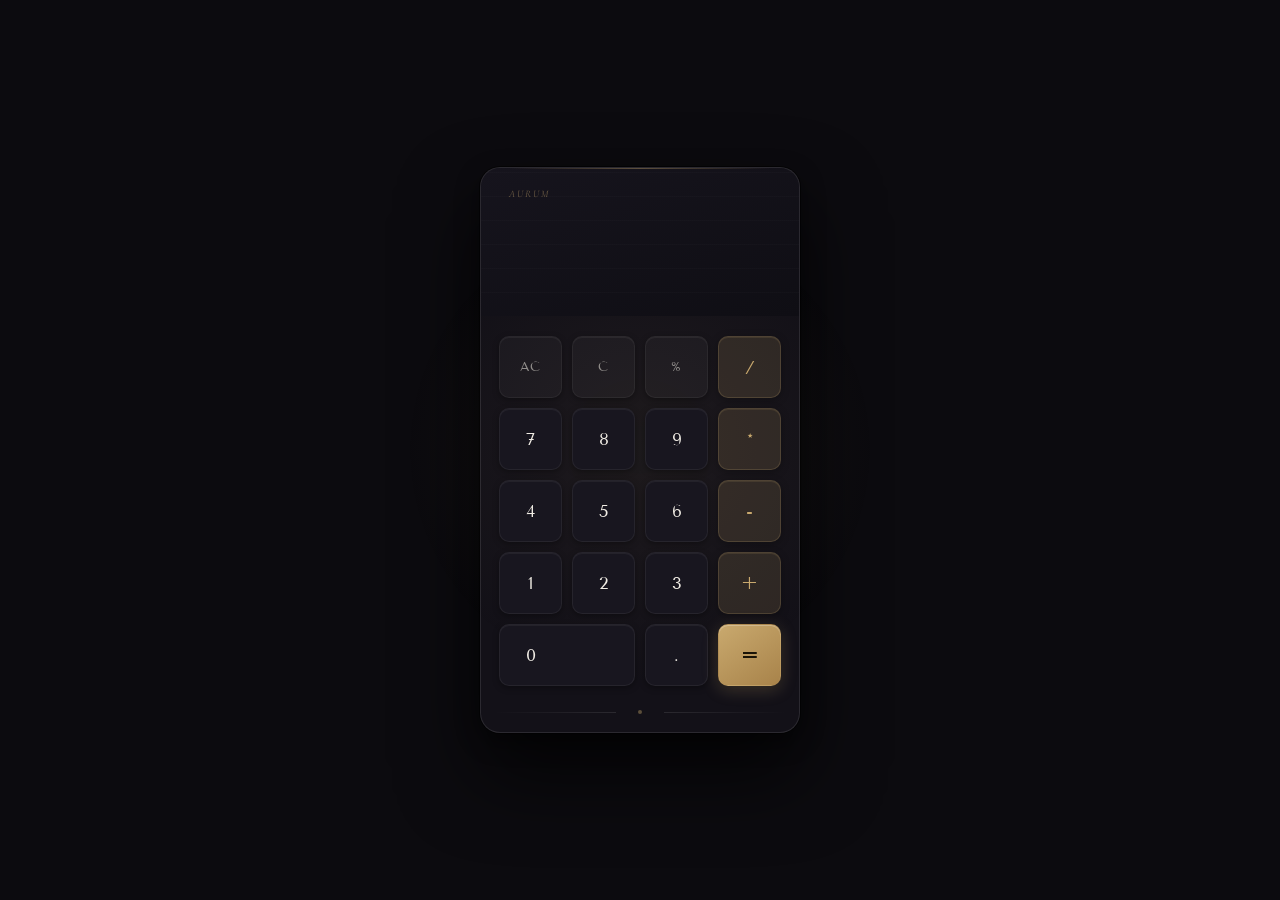
<file: Calculator_js/index.html>
<!DOCTYPE html>
<html lang="en">
<head>
  <meta charset="UTF-8" />
  <meta name="viewport" content="width=device-width, initial-scale=1.0"/>
  <title>Calculator</title>
  <link href="https://fonts.googleapis.com/css2?family=Cormorant+Garamond:ital,wght@0,300;0,400;1,300&family=Tenor+Sans&display=swap" rel="stylesheet"/>
    <link rel="stylesheet" href="style.css">
</head>
<body>

<div class="calc">

  <div class="display">
    <span class="display__label">Aurum</span>
    <div class="display__expr"></div>
    <div class="display__value"></div>
  </div>

  <div class="keypad">

    <!-- Row 1 -->
    <div class="key key--mod">AC</div>
    <div class="key key--mod">C</div>
    <div class="key key--mod">%</div>
    <div class="key key--op">/</div>

    <!-- Row 2 -->
    <div class="key">7</div>
    <div class="key">8</div>
    <div class="key">9</div>
    <div class="key key--op">*</div>

    <!-- Row 3 -->
    <div class="key">4</div>
    <div class="key">5</div>
    <div class="key">6</div>
    <div class="key key--op">-</div>

    <!-- Row 4 -->
    <div class="key">1</div>
    <div class="key">2</div>
    <div class="key">3</div>
    <div class="key key--op">+</div>

    <!-- Row 5 -->
    <div class="key key--zero">0</div>
    <div class="key">.</div>
    <div class="key key--eq">=</div>

  </div>

  <div class="ornament">
    <div class="ornament__line"></div>
    <div class="ornament__mark"></div>
    <div class="ornament__line"></div>
  </div>

</div>

</body>
<script src="script.js"></script>
</html>
</file>
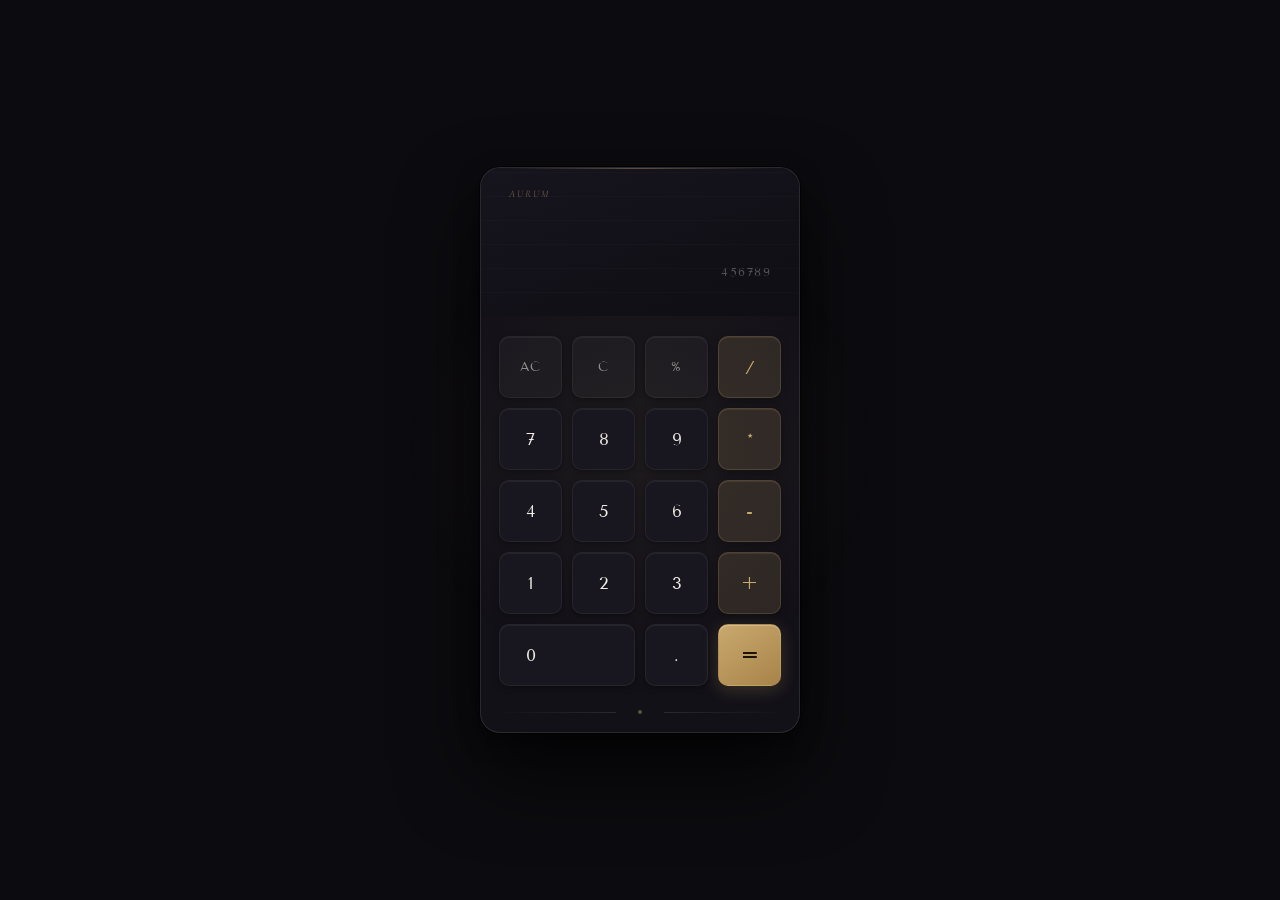
<file: Calculator_js/Practice/index.html>
<!DOCTYPE html>
<html lang="en">
<head>
  <meta charset="UTF-8" />
  <meta name="viewport" content="width=device-width, initial-scale=1.0"/>
  <title>Calculator</title>
  <link href="https://fonts.googleapis.com/css2?family=Cormorant+Garamond:ital,wght@0,300;0,400;1,300&family=Tenor+Sans&display=swap" rel="stylesheet"/>
    <link rel="stylesheet" href="style.css">
</head>
<body>

<div class="calc">

  <div class="display">
    <span class="display__label">Aurum</span>
    <div class="display__expr">456789</div>
    <div class="display__value"></div>
  </div>

  <div class="keypad">

    <!-- Row 1 -->
    <div class="key key--mod">AC</div>
    <div class="key key--mod">C</div>
    <div class="key key--mod">%</div>
    <div class="key key--op">/</div>

    <!-- Row 2 -->
    <div class="key">7</div>
    <div class="key">8</div>
    <div class="key">9</div>
    <div class="key key--op">*</div>

    <!-- Row 3 -->
    <div class="key">4</div>
    <div class="key">5</div>
    <div class="key">6</div>
    <div class="key key--op">-</div>

    <!-- Row 4 -->
    <div class="key">1</div>
    <div class="key">2</div>
    <div class="key">3</div>
    <div class="key key--op">+</div>

    <!-- Row 5 -->
    <div class="key key--zero">0</div>
    <div class="key">.</div>
    <div class="key key--eq">=</div>

  </div>

  <div class="ornament">
    <div class="ornament__line"></div>
    <div class="ornament__mark"></div>
    <div class="ornament__line"></div>
  </div>

</div>

</body>
<script src="script.js"></script>
</html>
</file>
<file: Calculator_js/style.css>
*,
    *::before,
    *::after {
        box-sizing: border-box;
        margin: 0;
        padding: 0;
    }

    :root {
        --bg: #0c0b0f;
        --surface: #131118;
        --surface-2: #18161f;
        --border: rgba(255, 255, 255, 0.06);
        --border-s: rgba(255, 255, 255, 0.10);
        --text: #f0ece4;
        --sub: rgba(240, 236, 228, 0.30);
        --gold: #c9a96e;
        --gold-dim: rgba(201, 169, 110, 0.15);
        --gold-glow: rgba(201, 169, 110, 0.08);
        --op-text: #c9a96e;
        --radius-outer: 20px;
        --radius-key: 10px;
    }

    html,
    body {
        height: 100%;
        background: var(--bg);
        display: flex;
        align-items: center;
        justify-content: center;
        font-family: 'Tenor Sans', sans-serif;
    }

    /* soft ambient glow behind calc */
    body::before {
        content: '';
        position: fixed;
        width: 480px;
        height: 480px;
        background: radial-gradient(ellipse, rgba(201, 169, 110, 0.06) 0%, transparent 70%);
        border-radius: 50%;
        pointer-events: none;
    }

    /* ── Shell ── */
    .calc {
        width: 320px;
        background: var(--surface);
        border-radius: var(--radius-outer);
        border: 1px solid var(--border-s);
        box-shadow:
            0 0 0 1px rgba(0, 0, 0, 0.6),
            0 40px 80px rgba(0, 0, 0, 0.7),
            0 8px 24px rgba(0, 0, 0, 0.4),
            inset 0 1px 0 rgba(255, 255, 255, 0.08);
        overflow: hidden;
        display: flex;
        flex-direction: column;
    }

    /* ── Display ── */
    .display {
        padding: 36px 28px 28px;
        background: linear-gradient(160deg, #16141d 0%, #0f0e14 100%);
        position: relative;
        overflow: hidden;
        min-height: 148px;
        display: flex;
        flex-direction: column;
        justify-content: flex-end;
        gap: 8px;
    }

    /* subtle texture lines */
    .display::before {
        content: '';
        position: absolute;
        inset: 0;
        background: repeating-linear-gradient(0deg,
                transparent,
                transparent 23px,
                rgba(255, 255, 255, 0.015) 23px,
                rgba(255, 255, 255, 0.015) 24px);
        pointer-events: none;
    }

    /* gold top-line accent */
    .display::after {
        content: '';
        position: absolute;
        top: 0;
        left: 28px;
        right: 28px;
        height: 1px;
        background: linear-gradient(90deg, transparent, var(--gold), transparent);
        opacity: 0.4;
    }

    .display__label {
        font-family: 'Cormorant Garamond', serif;
        font-style: italic;
        font-weight: 300;
        font-size: 10px;
        letter-spacing: 0.22em;
        color: var(--gold);
        opacity: 0.6;
        text-transform: uppercase;
        position: absolute;
        top: 20px;
        left: 28px;
    }

    .display__expr {
        font-family: 'Tenor Sans', sans-serif;
        font-size: 12px;
        color: var(--sub);
        letter-spacing: 0.12em;
        min-height: 16px;
        text-align: right;
    }

    .display__value {
        font-family: 'Cormorant Garamond', serif;
        font-weight: 300;
        font-size: 52px;
        color: var(--text);
        letter-spacing: -0.02em;
        line-height: 1;
        text-align: right;
        overflow: hidden;
        text-overflow: ellipsis;
        white-space: nowrap;
    }

    /* ── Keypad ── */
    .keypad {
        display: grid;
        grid-template-columns: repeat(4, 1fr);
        gap: 10px;
        padding: 20px 18px 24px;
        background: var(--surface);
    }

    /* ── Base Key ── */
    .key {
        display: flex;
        align-items: center;
        justify-content: center;
        height: 62px;
        border-radius: var(--radius-key);
        font-family: 'Tenor Sans', sans-serif;
        font-size: 17px;
        color: var(--text);
        background: var(--surface-2);
        border: 1px solid var(--border);
        cursor: pointer;
        user-select: none;
        position: relative;
        transition: background 0.15s ease, border-color 0.15s ease, transform 0.1s ease;
        box-shadow:
            0 2px 6px rgba(0, 0, 0, 0.35),
            inset 0 1px 0 rgba(255, 255, 255, 0.05);
    }

    .key:hover {
        background: #1e1c27;
        border-color: rgba(255, 255, 255, 0.12);
    }

    .key:active {
        transform: scale(0.96);
        background: #1a1824;
        box-shadow: 0 1px 2px rgba(0, 0, 0, 0.5);
    }

    /* ── Modifier keys ── */
    .key--mod {
        font-size: 13px;
        letter-spacing: 0.06em;
        color: rgba(240, 236, 228, 0.55);
        background: rgba(255, 255, 255, 0.03);
        border-color: rgba(255, 255, 255, 0.05);
    }

    .key--mod:hover {
        color: var(--text);
        background: rgba(255, 255, 255, 0.05);
    }

    /* ── Operator keys ── */
    .key--op {
        background: var(--gold-dim);
        border-color: rgba(201, 169, 110, 0.2);
        color: var(--gold);
        font-size: 19px;
        box-shadow:
            0 2px 8px rgba(0, 0, 0, 0.3),
            inset 0 1px 0 rgba(201, 169, 110, 0.12);
    }

    .key--op:hover {
        background: rgba(201, 169, 110, 0.22);
        border-color: rgba(201, 169, 110, 0.35);
    }

    /* ── Zero key ── */
    .key--zero {
        grid-column: span 2;
        justify-content: flex-start;
        padding-left: 26px;
    }

    /* ── Equals key ── */
    .key--eq {
        background: linear-gradient(145deg, #c9a96e 0%, #a8834a 100%);
        border-color: transparent;
        color: #1a1408;
        font-size: 20px;
        box-shadow:
            0 4px 16px rgba(201, 169, 110, 0.25),
            0 2px 6px rgba(0, 0, 0, 0.4),
            inset 0 1px 0 rgba(255, 255, 255, 0.25);
    }

    .key--eq:hover {
        background: linear-gradient(145deg, #d4b47a 0%, #b38e55 100%);
        box-shadow:
            0 6px 20px rgba(201, 169, 110, 0.35),
            0 2px 6px rgba(0, 0, 0, 0.4),
            inset 0 1px 0 rgba(255, 255, 255, 0.3);
    }

    .key--eq:active {
        background: linear-gradient(145deg, #b8954e 0%, #9a7438 100%);
        box-shadow: 0 2px 8px rgba(201, 169, 110, 0.2);
    }

    /* ── Bottom ornament ── */
    .ornament {
        display: flex;
        align-items: center;
        justify-content: center;
        gap: 10px;
        padding: 0 0 18px;
    }

    .ornament__line {
        flex: 1;
        height: 1px;
        background: linear-gradient(90deg, transparent, var(--border-s));
        margin: 0 12px;
    }

    .ornament__line:last-child {
        background: linear-gradient(90deg, var(--border-s), transparent);
    }

    .ornament__mark {
        width: 4px;
        height: 4px;
        border-radius: 50%;
        background: var(--gold);
        opacity: 0.4;
    }
</file>
<file: Calculator_js/Practice/style.css>
*,
    *::before,
    *::after {
        box-sizing: border-box;
        margin: 0;
        padding: 0;
    }

    :root {
        --bg: #0c0b0f;
        --surface: #131118;
        --surface-2: #18161f;
        --border: rgba(255, 255, 255, 0.06);
        --border-s: rgba(255, 255, 255, 0.10);
        --text: #f0ece4;
        --sub: rgba(240, 236, 228, 0.30);
        --gold: #c9a96e;
        --gold-dim: rgba(201, 169, 110, 0.15);
        --gold-glow: rgba(201, 169, 110, 0.08);
        --op-text: #c9a96e;
        --radius-outer: 20px;
        --radius-key: 10px;
    }

    html,
    body {
        height: 100%;
        background: var(--bg);
        display: flex;
        align-items: center;
        justify-content: center;
        font-family: 'Tenor Sans', sans-serif;
    }

    /* soft ambient glow behind calc */
    body::before {
        content: '';
        position: fixed;
        width: 480px;
        height: 480px;
        background: radial-gradient(ellipse, rgba(201, 169, 110, 0.06) 0%, transparent 70%);
        border-radius: 50%;
        pointer-events: none;
    }

    /* ── Shell ── */
    .calc {
        width: 320px;
        background: var(--surface);
        border-radius: var(--radius-outer);
        border: 1px solid var(--border-s);
        box-shadow:
            0 0 0 1px rgba(0, 0, 0, 0.6),
            0 40px 80px rgba(0, 0, 0, 0.7),
            0 8px 24px rgba(0, 0, 0, 0.4),
            inset 0 1px 0 rgba(255, 255, 255, 0.08);
        overflow: hidden;
        display: flex;
        flex-direction: column;
    }

    /* ── Display ── */
    .display {
        padding: 36px 28px 28px;
        background: linear-gradient(160deg, #16141d 0%, #0f0e14 100%);
        position: relative;
        overflow: hidden;
        min-height: 148px;
        display: flex;
        flex-direction: column;
        justify-content: flex-end;
        gap: 8px;
    }

    /* subtle texture lines */
    .display::before {
        content: '';
        position: absolute;
        inset: 0;
        background: repeating-linear-gradient(0deg,
                transparent,
                transparent 23px,
                rgba(255, 255, 255, 0.015) 23px,
                rgba(255, 255, 255, 0.015) 24px);
        pointer-events: none;
    }

    /* gold top-line accent */
    .display::after {
        content: '';
        position: absolute;
        top: 0;
        left: 28px;
        right: 28px;
        height: 1px;
        background: linear-gradient(90deg, transparent, var(--gold), transparent);
        opacity: 0.4;
    }

    .display__label {
        font-family: 'Cormorant Garamond', serif;
        font-style: italic;
        font-weight: 300;
        font-size: 10px;
        letter-spacing: 0.22em;
        color: var(--gold);
        opacity: 0.6;
        text-transform: uppercase;
        position: absolute;
        top: 20px;
        left: 28px;
    }

    .display__expr {
        font-family: 'Tenor Sans', sans-serif;
        font-size: 12px;
        color: var(--sub);
        letter-spacing: 0.12em;
        min-height: 16px;
        text-align: right;
    }

    .display__value {
        font-family: 'Cormorant Garamond', serif;
        font-weight: 300;
        font-size: 52px;
        color: var(--text);
        letter-spacing: -0.02em;
        line-height: 1;
        text-align: right;
        overflow: hidden;
        text-overflow: ellipsis;
        white-space: nowrap;
    }

    /* ── Keypad ── */
    .keypad {
        display: grid;
        grid-template-columns: repeat(4, 1fr);
        gap: 10px;
        padding: 20px 18px 24px;
        background: var(--surface);
    }

    /* ── Base Key ── */
    .key {
        display: flex;
        align-items: center;
        justify-content: center;
        height: 62px;
        border-radius: var(--radius-key);
        font-family: 'Tenor Sans', sans-serif;
        font-size: 17px;
        color: var(--text);
        background: var(--surface-2);
        border: 1px solid var(--border);
        cursor: pointer;
        user-select: none;
        position: relative;
        transition: background 0.15s ease, border-color 0.15s ease, transform 0.1s ease;
        box-shadow:
            0 2px 6px rgba(0, 0, 0, 0.35),
            inset 0 1px 0 rgba(255, 255, 255, 0.05);
    }

    .key:hover {
        background: #1e1c27;
        border-color: rgba(255, 255, 255, 0.12);
    }

    .key:active {
        transform: scale(0.96);
        background: #1a1824;
        box-shadow: 0 1px 2px rgba(0, 0, 0, 0.5);
    }

    /* ── Modifier keys ── */
    .key--mod {
        font-size: 13px;
        letter-spacing: 0.06em;
        color: rgba(240, 236, 228, 0.55);
        background: rgba(255, 255, 255, 0.03);
        border-color: rgba(255, 255, 255, 0.05);
    }

    .key--mod:hover {
        color: var(--text);
        background: rgba(255, 255, 255, 0.05);
    }

    /* ── Operator keys ── */
    .key--op {
        background: var(--gold-dim);
        border-color: rgba(201, 169, 110, 0.2);
        color: var(--gold);
        font-size: 19px;
        box-shadow:
            0 2px 8px rgba(0, 0, 0, 0.3),
            inset 0 1px 0 rgba(201, 169, 110, 0.12);
    }

    .key--op:hover {
        background: rgba(201, 169, 110, 0.22);
        border-color: rgba(201, 169, 110, 0.35);
    }

    /* ── Zero key ── */
    .key--zero {
        grid-column: span 2;
        justify-content: flex-start;
        padding-left: 26px;
    }

    /* ── Equals key ── */
    .key--eq {
        background: linear-gradient(145deg, #c9a96e 0%, #a8834a 100%);
        border-color: transparent;
        color: #1a1408;
        font-size: 20px;
        box-shadow:
            0 4px 16px rgba(201, 169, 110, 0.25),
            0 2px 6px rgba(0, 0, 0, 0.4),
            inset 0 1px 0 rgba(255, 255, 255, 0.25);
    }

    .key--eq:hover {
        background: linear-gradient(145deg, #d4b47a 0%, #b38e55 100%);
        box-shadow:
            0 6px 20px rgba(201, 169, 110, 0.35),
            0 2px 6px rgba(0, 0, 0, 0.4),
            inset 0 1px 0 rgba(255, 255, 255, 0.3);
    }

    .key--eq:active {
        background: linear-gradient(145deg, #b8954e 0%, #9a7438 100%);
        box-shadow: 0 2px 8px rgba(201, 169, 110, 0.2);
    }

    /* ── Bottom ornament ── */
    .ornament {
        display: flex;
        align-items: center;
        justify-content: center;
        gap: 10px;
        padding: 0 0 18px;
    }

    .ornament__line {
        flex: 1;
        height: 1px;
        background: linear-gradient(90deg, transparent, var(--border-s));
        margin: 0 12px;
    }

    .ornament__line:last-child {
        background: linear-gradient(90deg, var(--border-s), transparent);
    }

    .ornament__mark {
        width: 4px;
        height: 4px;
        border-radius: 50%;
        background: var(--gold);
        opacity: 0.4;
    }
</file>
